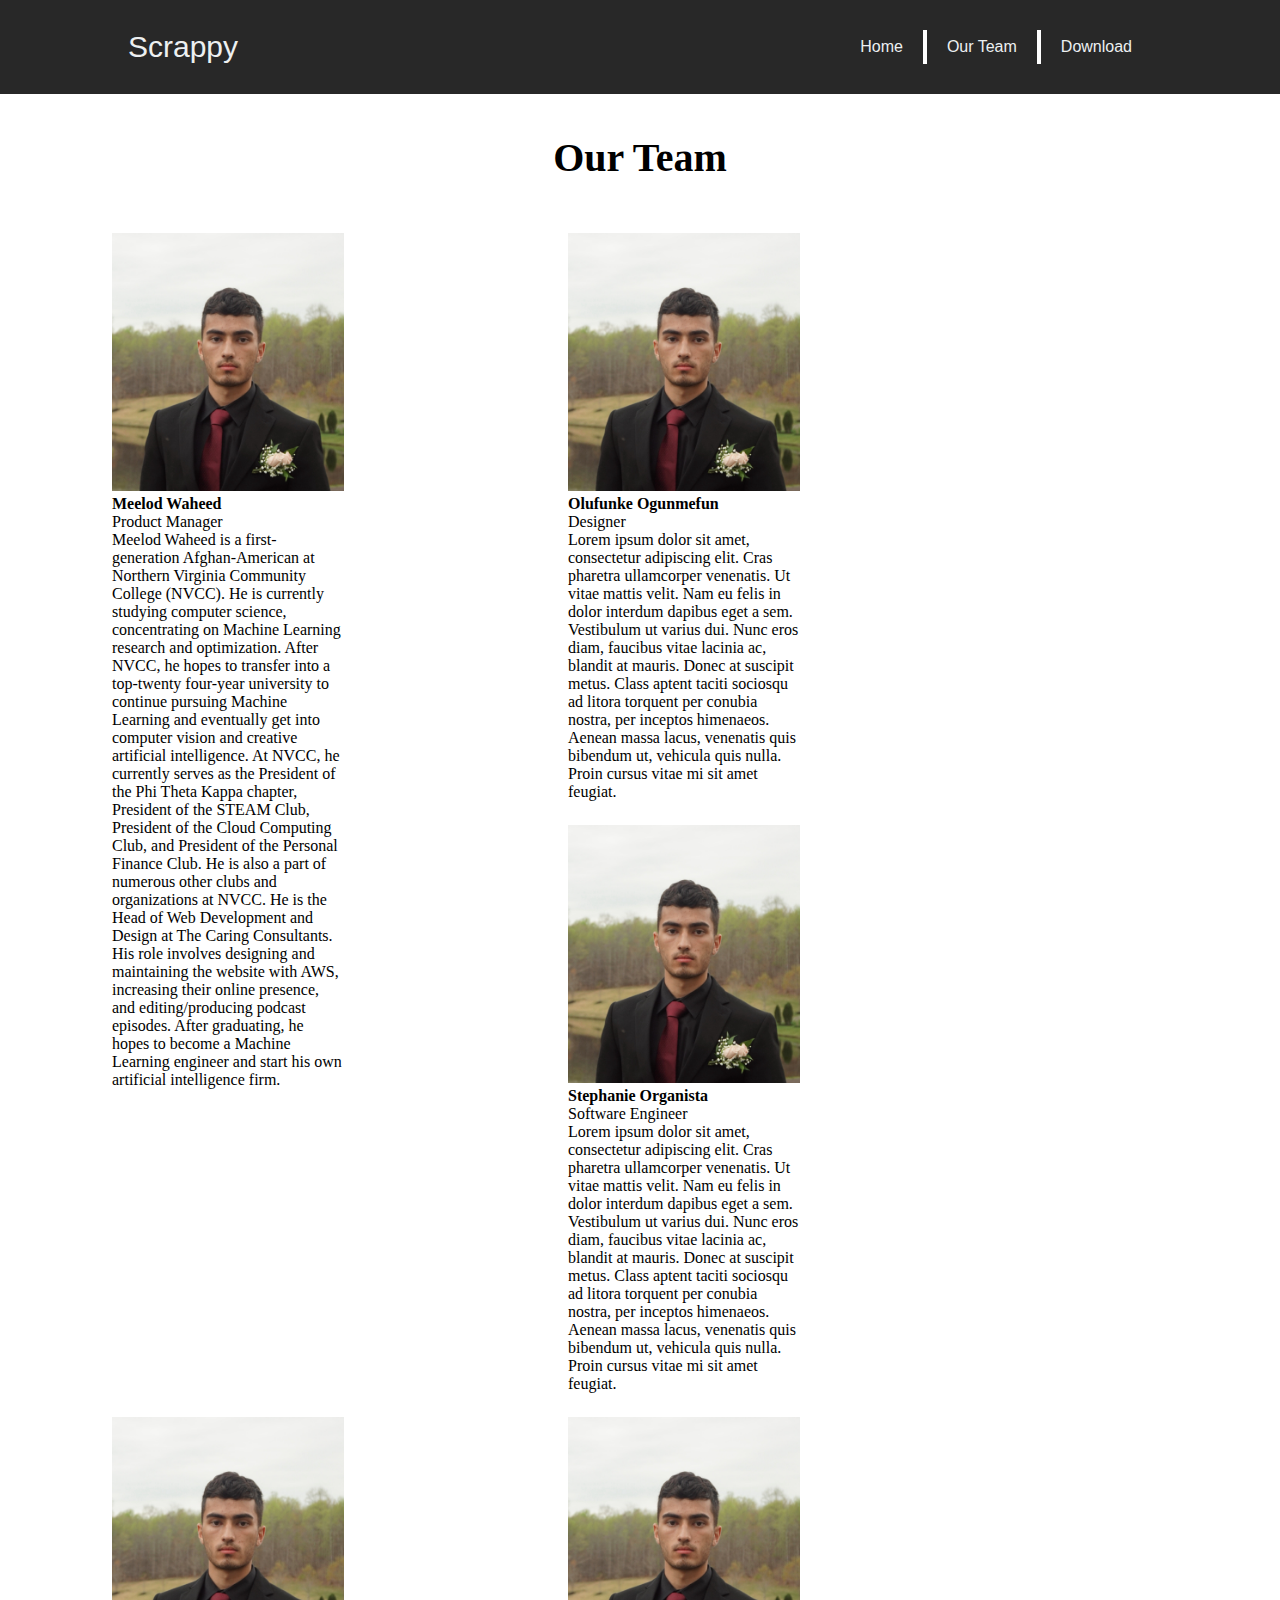
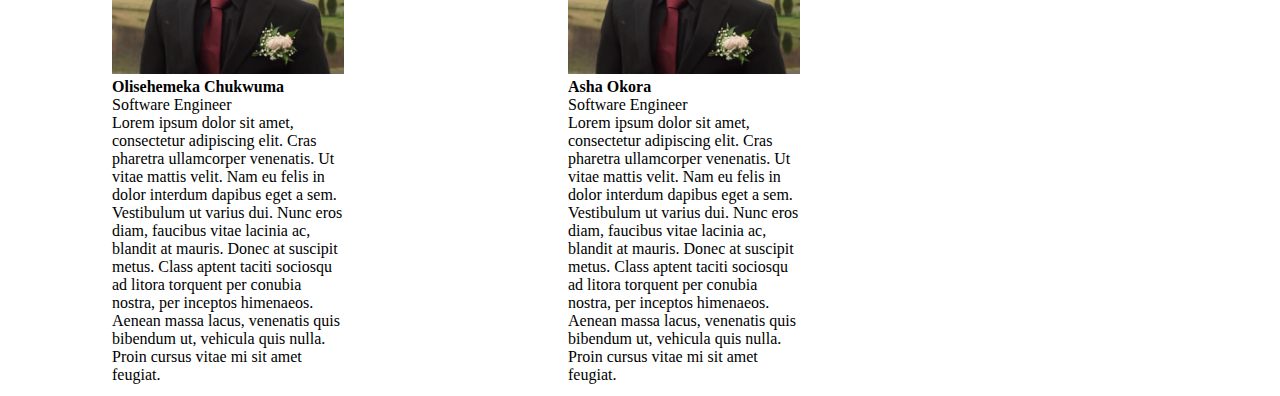
<file: public/about-us.html>
<!DOCTYPE html>
<html lang="en">
    <head>
        <title>Our Team</title>
        <meta charset="utf-8">
        <link href="style.css" rel="stylesheet">
    </head>
    <body>
        <header id = "myHeader">
            <h1>Scrappy</h1>
            <nav>
                <ul class = "nav_links">
                    <li><a href="index.html">Home</a></li>
                    <li><a href="about-us.html">Our Team</a></li>
                    <li><a href="#">Download</a></li>
                </ul>
            </nav>
          </header>
          <script>
            window.onscroll = function() {myFunction()};
            
            var header = document.getElementById("myHeader");
            var sticky = header.offsetTop;
            
            function myFunction() {
              if (window.pageYOffset > sticky) {
                header.classList.add("sticky");
              } else {
                header.classList.remove("sticky");
              }
            }
            </script>
        <div class = "head">
            <h4>Our Team</h4>
        </div>

        <div class="row">
            <div class="column">
                <img src="images/meelod_headshot.JPG" alt="Meelod" 
                style="width:100%">
                <h4>Meelod Waheed</h4>
                <p>Product Manager</p>
                <p>Meelod Waheed is a first-generation Afghan-American at Northern Virginia Community
                    College (NVCC). He is currently studying computer science, concentrating on Machine Learning
                    research and optimization. After NVCC, he hopes to transfer into a top-twenty four-year university to continue pursuing Machine Learning and eventually get into computer vision and creative artificial intelligence.
                    At NVCC, he currently serves as the President of the Phi Theta Kappa chapter, President of the STEAM Club, President of the Cloud Computing Club, and President of the Personal Finance Club. He is also a part of numerous other clubs and organizations at NVCC.
                    He is the Head of Web Development and Design at The Caring Consultants. His role involves designing and maintaining the website with AWS, increasing their online presence, and
                    editing/producing podcast episodes. After graduating, he hopes to become a Machine Learning engineer and start his own artificial intelligence firm.
                    </p>
            </div>
            <div class="column">
                <img src="images/meelod_headshot.JPG" alt="Meelod" 
                style="width:100%">
                <h4>Olufunke Ogunmefun</h4>
                <p>Designer</p>
                <p>Lorem ipsum dolor sit amet, consectetur adipiscing elit. Cras pharetra 
                    ullamcorper venenatis. Ut vitae mattis velit. Nam eu felis in dolor interdum 
                    dapibus eget a sem. Vestibulum ut varius dui. Nunc eros diam, faucibus vitae lacinia ac, 
                    blandit at mauris. Donec at suscipit metus. Class aptent taciti sociosqu ad litora torquent per conubia nostra, 
                    per inceptos himenaeos. Aenean massa lacus, venenatis quis bibendum ut, vehicula quis nulla.
                     Proin cursus vitae mi sit amet feugiat.
                </p>
            </div>
            <div class="column">
                <img src="images/meelod_headshot.JPG" alt="Meelod" 
                style="width:100%">
                <h4>Stephanie Organista</h4>
                <p>Software Engineer</p>
                <p>Lorem ipsum dolor sit amet, consectetur adipiscing elit. Cras pharetra 
                    ullamcorper venenatis. Ut vitae mattis velit. Nam eu felis in dolor interdum 
                    dapibus eget a sem. Vestibulum ut varius dui. Nunc eros diam, faucibus vitae lacinia ac, 
                    blandit at mauris. Donec at suscipit metus. Class aptent taciti sociosqu ad litora torquent per conubia nostra, 
                    per inceptos himenaeos. Aenean massa lacus, venenatis quis bibendum ut, vehicula quis nulla.
                     Proin cursus vitae mi sit amet feugiat.
                </p>
            </div>
            <div class="column">
                <img src="images/meelod_headshot.JPG" alt="Meelod" 
                style="width:100%">
                <h4>Olisehemeka Chukwuma</h4>
                <p>Software Engineer</p>
                <p>Lorem ipsum dolor sit amet, consectetur adipiscing elit. Cras pharetra 
                    ullamcorper venenatis. Ut vitae mattis velit. Nam eu felis in dolor interdum 
                    dapibus eget a sem. Vestibulum ut varius dui. Nunc eros diam, faucibus vitae lacinia ac, 
                    blandit at mauris. Donec at suscipit metus. Class aptent taciti sociosqu ad litora torquent per conubia nostra, 
                    per inceptos himenaeos. Aenean massa lacus, venenatis quis bibendum ut, vehicula quis nulla.
                     Proin cursus vitae mi sit amet feugiat.
                </p>
            </div>
            <div class="column">
                <img src="images/meelod_headshot.JPG" alt="Meelod" 
                style="width:100%">
                <h4>Asha Okora</h4>
                <p>Software Engineer</p>
                <p>Lorem ipsum dolor sit amet, consectetur adipiscing elit. Cras pharetra 
                    ullamcorper venenatis. Ut vitae mattis velit. Nam eu felis in dolor interdum 
                    dapibus eget a sem. Vestibulum ut varius dui. Nunc eros diam, faucibus vitae lacinia ac, 
                    blandit at mauris. Donec at suscipit metus. Class aptent taciti sociosqu ad litora torquent per conubia nostra, 
                    per inceptos himenaeos. Aenean massa lacus, venenatis quis bibendum ut, vehicula quis nulla.
                     Proin cursus vitae mi sit amet feugiat.
                </p>
            </div>
        </div>


    </body>

</html>
</file>
<file: public/style.css>
* {
  box-sizing: border-box;
  margin: 0;
  padding: 0;
  background-color: #ffffff
}

li, a {
  font-family: Helvetica, sans-serif;
  font-weight: 500;
  font-size: 16px;
  color: #edf0f1;
  text-decoration: none;
  background-color: #282828;
}

h1 {
  font-family: Helvetica, sans-serif;
  font-weight: 500;
  font-size: 30px;
  color: #edf0f1;
  background-color: #282828;
  text-decoration: none;
}

header {
  display: flex;
  background-color: #282828;
  justify-content: space-between;
  align-items: center;
  padding: 30px 10%;

}

.logo { /* will be implemented once logo is designed */
  cursor: pointer;
}

.nav_links {
  list-style: none;
}

.nav_links li{
  display: inline-block;
  padding: 8px 20px;
}

.nav_links li a{
  transition: all 0.3s ease 0s;
}

.nav_links li a:hover {
  color: #0088a9;
}

.sticky {
  position: fixed;
  top: 0;
  width: 100%;
}

.sticky + .content {
  padding-top: 102px;
}

body,html {
  margin: 0;
  padding: 0;
}

.head { /* Class for the header text */
    color: 	#000000;
    font-size: 40px;
    text-align: center;
    padding: 40px
}

.row::after {
    content: "";
    clear: both;
    display: table;
}
.column {
    float: left;
    width: 20%;
    margin-left: 100px;
    margin-right: 100px;
    padding: 12px 12px 12px 12px;

}
  @media screen and (max-width: 650px) {
    .column {
      width: 100%;
      display: block;
    }
}
</file>
